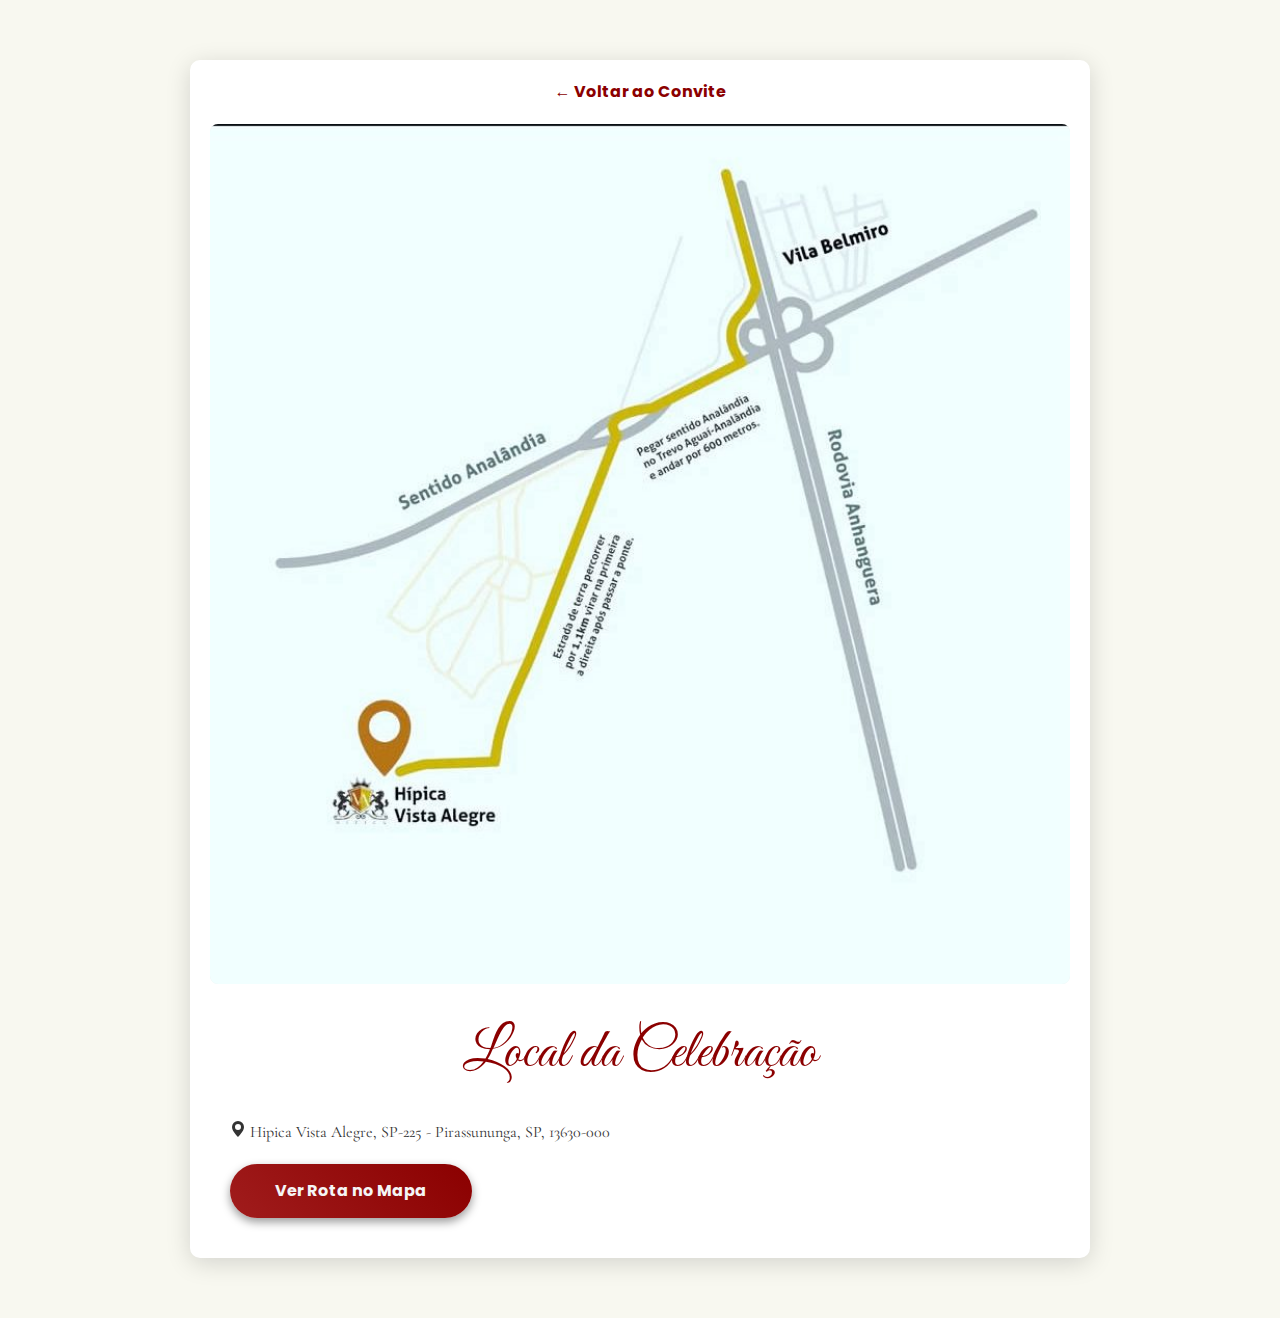
<file: local.html>
<!DOCTYPE html>
<html lang="pt-BR">
<head>
    <meta charset="UTF-8">
    <meta name="viewport" content="width=device-width, initial-scale=1.0">
    <title>Localização - XV da Livia</title>
    <link rel="stylesheet" href="style.css">
    <link rel="preconnect" href="https://fonts.googleapis.com">
    <link rel="preconnect" href="https://fonts.gstatic.com" crossorigin>
    <link href="https://fonts.googleapis.com/css2?family=Cormorant+Garamond:wght@400;700&family=Great+Vibes&family=Poppins:wght@300;500&display=swap" rel="stylesheet">
</head>
<body class="location-page-body">

<div class="location-container">
    <a href="index.html" class="back-button">← Voltar ao Convite</a>
    
    <img src="./img/local rota.jpeg" alt="Mapa para o local do evento" class="location-page-image">

    <div class="location-details-box">
        <h1>Local da Celebração</h1>
        <p class="address">
            <svg xmlns="http://www.w3.org/2000/svg" width="16" height="16" fill="currentColor" class="bi bi-geo-alt-fill" viewBox="0 0 16 16">
                <path d="M8 16s6-5.686 6-10A6 6 0 0 0 2 6c0 4.314 6 10 6 10zm0-7a3 3 0 1 1 0-6 3 3 0 0 1 0 6z"/>
            </svg>
            Hipica Vista Alegre, SP-225 - Pirassununga, SP, 13630-000
        </p>
        <a href="https://maps.apple.com/place?address=Pirassununga%20-%20SP,%2013633-706,%20Brasil&coordinate=-22.056537,-47.459839&name=H%C3%ADpica%20Vista%20Alegre&place-id=IC000320C0A976D69&map=explore" class="confirm-button" target="_blank">
            Ver Rota no Mapa
        </a>
    </div>
</div>

</body>
</html>
</file>
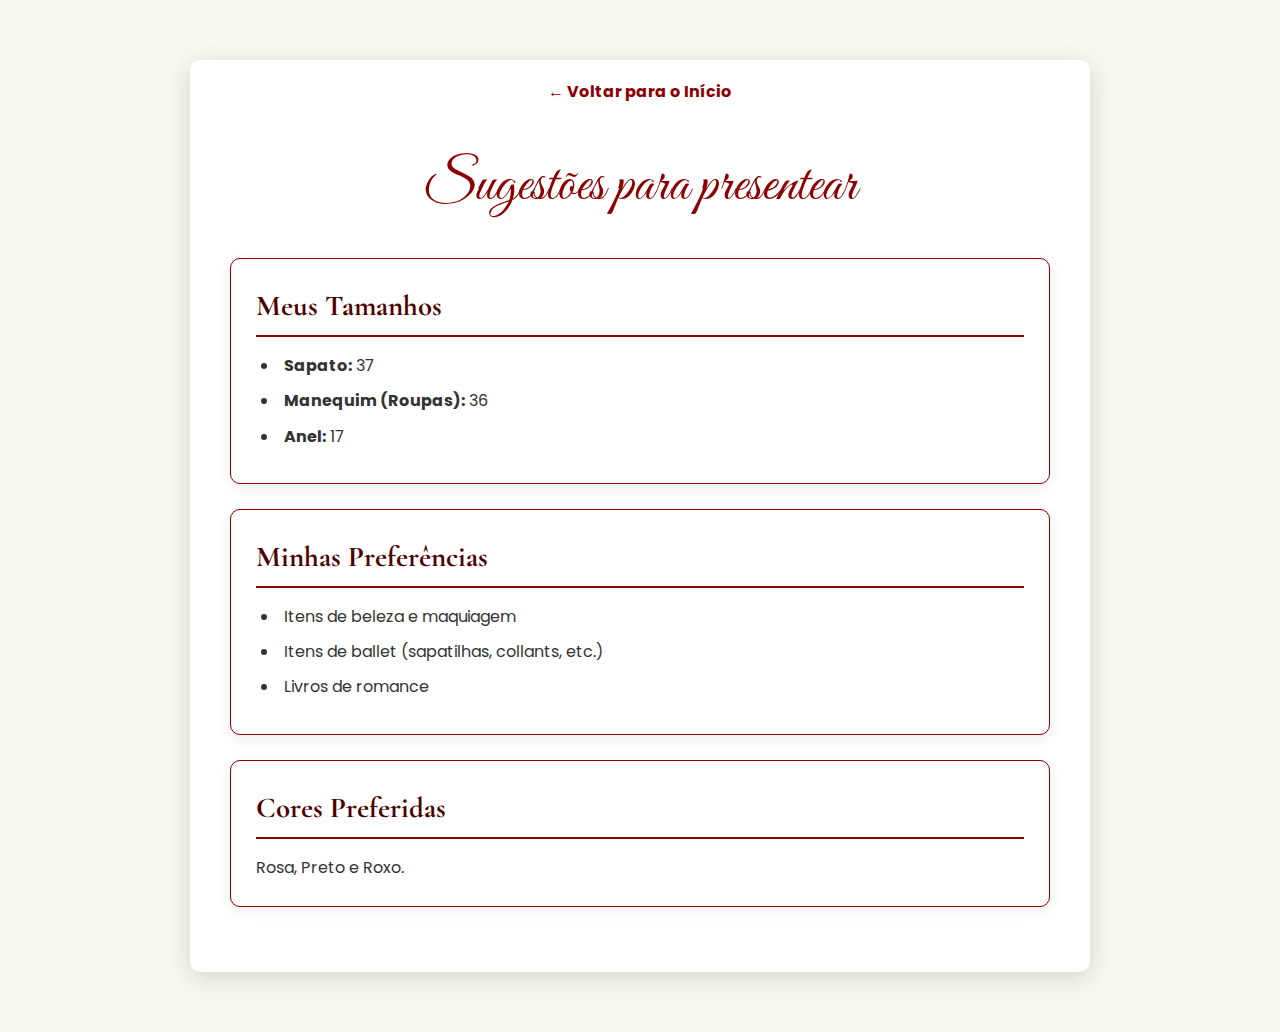
<file: presentes.html>
<!DOCTYPE html>
<html lang="pt-BR">
<head>
    <meta charset="UTF-8">
    <meta name="viewport" content="width=device-width, initial-scale=1.0">
    <title>Sugestões - XV da Livia</title>
    <link rel="stylesheet" href="style.css">
    <link rel="preconnect" href="https://fonts.googleapis.com">
    <link rel="preconnect" href="https://fonts.gstatic.com" crossorigin>
    <link href="https://fonts.googleapis.com/css2?family=Cormorant+Garamond:wght@400;700&family=Great+Vibes&family=Poppins:wght@300;500&display=swap" rel="stylesheet">
</head>
<body class="location-page-body">

    <div class="location-container">
        <a href="index.html#event-info" class="back-button">← Voltar para o Início</a>
        
        <div class="location-details-box">
            <h1>Sugestões para presentear</h1>
            <p class="suggestion-intro"></p>

            <div class="suggestion-category-box">
                <h2>Meus Tamanhos</h2>
                <ul>
                    <li><strong>Sapato:</strong> 37</li>
                    <li><strong>Manequim (Roupas):</strong> 36</li>
                    <li><strong>Anel:</strong> 17</li>
                </ul>
            </div>

            <div class="suggestion-category-box">
                <h2>Minhas Preferências</h2>
                <ul>
                    <li>Itens de beleza e maquiagem</li>
                    <li>Itens de ballet (sapatilhas, collants, etc.)</li>
                    <li>Livros de romance</li>
                </ul>
            </div>

            <div class="suggestion-category-box">
                <h2>Cores Preferidas</h2>
                <p>Rosa, Preto e Roxo.</p>
            </div>
        </div>
    </div>

</body>
</html>
</file>
<file: style.css>
/* ========================== */
/* CONFIGURAÇÕES GLOBAIS */
/* ========================== */
:root {
    --vermelho-escuro: #4d0000;
    --vermelho-principal: #8B0000;
    --vermelho-claro-hover: #a01c1c;
    --texto-claro: #f5f5f5;
    --texto-escuro: #333333;
    --texto-dourado-suave: #d4af37;
    --fundo-overlay: rgba(30, 0, 0, 0.6);
    --fundo-off-white: #f8f8f0;
    --fundo-box-claro: rgba(255, 255, 255, 0.85);
    --transition-default: 0.3s ease-in-out;
}

* {
    box-sizing: border-box;
    margin: 0;
    padding: 0;
}

body {
    font-family: 'Cormorant Garamond', serif;
    background-color: var(--fundo-off-white);
    color: var(--texto-escuro);
    text-align: center;
    line-height: 1.5;
}

/* ========================== */
/* HEADER & NAVEGAÇÃO */
/* ========================== */
header {
    position: fixed;
    top: 0;
    left: 0;
    width: 100%;
    z-index: 1000;
    display: flex;
    justify-content: space-between;
    align-items: center;
    padding: 0; /* sem padding para o gradiente cobrir toda a largura */
    background: linear-gradient(to bottom, rgba(0,0,0,0.5), transparent);
    background-size: cover; /* garante que o gradiente ocupe toda a largura */
    transition: all 0.4s ease;
    box-sizing: border-box;
}

/* Agora adicione padding interno apenas nos filhos */
header .logo-container, header nav {
    padding: 15px 5%;
}

.logo-container {
    width: 50px;
    height: 50px;
    background-image: url('./img/apple.png');
    background-size: contain;
    background-repeat: no-repeat;
    background-position: center;
    cursor: pointer;
    z-index: 2001; /* Garante que o logo fique acima do menu mobile */
}

/* MENU MOBILE (três barrinhas) */
.menu-icon {
    display: none; /* Escondido por padrão em telas grandes */
    flex-direction: column;
    justify-content: space-between;
    width: 28px;
    height: 20px;
    cursor: pointer;
    z-index: 2000;
}

.menu-icon span {
    display: block;
    height: 3px;
    width: 100%;
    background: #fff;
    border-radius: 2px;
    transition: all var(--transition-default);
}

.menu-icon.active span:nth-child(1) {
    transform: rotate(45deg) translate(5px, 5px);
}

.menu-icon.active span:nth-child(2) {
    opacity: 0;
}

.menu-icon.active span:nth-child(3) {
    transform: rotate(-45deg) translate(5px, -5px);
}

/* LINKS DE NAVEGAÇÃO */
.nav-links {
    list-style: none;
    display: flex;
    gap: 30px;
}

.nav-links li a {
    text-decoration: none;
    color: var(--texto-claro);
    font-family: 'Poppins', sans-serif;
    font-weight: 500;
    transition: color var(--transition-default);
}

.nav-links li a:hover {
    color: var(--texto-dourado-suave);
}

/* ========================== */
/* HERO (INÍCIO) */
/* ========================== */
.hero {
    height: 100vh;
    display: flex;
    justify-content: center;
    align-items: center;
    color: var(--texto-claro);
    background-image: linear-gradient(var(--fundo-overlay), var(--fundo-overlay)), url('./img/foto livia deitada.png');
    background-size: cover;
    background-position: center 20%;
    background-repeat: no-repeat;
    background-attachment: fixed;
    box-shadow: inset 0 0 150px rgba(0,0,0,0.5);
}

.hero-content {
    animation: fadeIn 2s ease-in-out;
}

.hero h1 {
    font-family: 'Great Vibes', cursive;
    font-size: 9rem;
    font-weight: normal;
    color: var(--texto-dourado-suave);
    margin: -10px 0;
    line-height: 1;
    text-shadow: 3px 3px 8px rgba(0,0,0,0.8);
}

.hero .intro-text, .hero .sub-text {
    font-family: 'Poppins', sans-serif;
    font-size: 1.5rem;
    text-shadow: 2px 2px 4px rgba(0,0,0,0.7);
}

/* CONTAGEM REGRESSIVA */
#countdown {
    display: flex;
    justify-content: center;
    gap: 20px;
    margin-top: 40px;
    text-shadow: 2px 2px 5px rgba(0,0,0,0.7);
}

.timer-box {
    background: rgba(0,0,0,0.3);
    padding: 15px;
    border-radius: 10px;
    border: 1px solid rgba(212, 175, 55, 0.4);
    min-width: 90px;
    backdrop-filter: blur(3px);
}

.timer-box span {
    font-family: 'Cormorant Garamond', serif;
    font-size: 3rem;
    font-weight: 700;
}

.timer-box small {
    font-size: 0.8rem;
    color: var(--texto-dourado-suave);
    text-transform: uppercase;
}

/* ========================== */
/* SEÇÕES DE INFORMAÇÃO */
/* ========================== */
.event-info {
    padding: 80px 20px;
    display: flex;
    flex-wrap: wrap;
    justify-content: center;
    gap: 40px;
    scroll-margin-top: 100px;
}

.info-box {
    max-width: 450px;
    width: 100%;
    padding: 30px;
    border: 1px solid var(--vermelho-principal);
    border-radius: 10px;
    background-color: var(--fundo-box-claro);
    box-shadow: 0 4px 20px rgba(0,0,0,0.1);
    display: flex;
    flex-direction: column;
    align-items: center;
}

.info-box h2 {
    font-family: 'Great Vibes', cursive;
    font-size: 3rem;
    color: var(--vermelho-principal);
    margin-top: 10px;
    font-weight: normal;
}

.info-box p {
    font-family: 'Poppins', sans-serif;
    font-size: 1rem;
    line-height: 1.6;
}

.info-box .address {
    font-weight: 500;
    display: flex;
    align-items: center;
    gap: 8px;
}

.warning-box h2 {
    font-family: 'Poppins', sans-serif;
    font-size: 1.5rem;
}

.dual-box-container {
    display: flex;
    justify-content: center;
    flex-wrap: wrap;
    gap: 40px;
    width: 100%;
}

.image-placeholder {
    width: 100%;
    height: 220px;
    border-radius: 8px;
    overflow: hidden;
    margin-bottom: 25px;
}

.info-image {
    width: 100%;
    height: 100%;
    object-fit: cover;
    object-position: 50% 12%;
}

/* BOTÕES */
.confirm-button, .map-button {
    display: inline-block;
    font-family: 'Poppins', sans-serif;
    font-weight: bold;
    border-radius: 50px;
    transition: all var(--transition-default);
    text-decoration: none;
    margin-top: 20px;
}

.confirm-button {
    padding: 15px 45px;
    background: linear-gradient(45deg, var(--vermelho-claro-hover), var(--vermelho-principal));
    color: var(--texto-claro);
    box-shadow: 0 4px 10px rgba(0,0,0,0.4);
}

.confirm-button:hover {
    transform: scale(1.05) translateY(-3px);
    box-shadow: 0 8px 20px rgba(0,0,0,0.5);
}

.map-button {
    padding: 15px 45px;
    background: linear-gradient(45deg, var(--vermelho-claro-hover), var(--vermelho-principal));
    color: var(--texto-claro);
    box-shadow: 0 4px 10px rgba(0,0,0,0.4);
}

.map-button:hover {
    transform: scale(1.05) translateY(-3px);
    box-shadow: 0 8px 20px rgba(0,0,0,0.5);
}

/* ========================== */
/* FOOTER */
/* ========================== */
footer {
    padding: 30px;
    background-color: var(--vermelho-escuro);
    color: var(--texto-claro);
    font-style: italic;
}

/* ======================================= */
/* PÁGINA DE LOCALIZAÇÃO & SUGESTÕES */
/* ======================================= */
.location-page-body {
    padding: 20px;
}

.location-container {
    max-width: 900px;
    margin: 40px auto;
    background-color: white;
    padding: 20px;
    border-radius: 10px;
    box-shadow: 0 5px 25px rgba(0,0,0,0.15);
}

.back-button {
    display: inline-block;
    margin-bottom: 20px;
    font-family: 'Poppins', sans-serif;
    color: var(--vermelho-principal);
    text-decoration: none;
    font-weight: bold;
}

.location-page-image {
    width: 100%;
    height: auto;
    object-fit: contain;
    border-radius: 8px;
    background-color: #f0f0f0;
}

.location-details-box {
    padding: 20px;
    text-align: left; /* Alinha texto à esquerda para listas */
}

.location-details-box h1 {
    font-family: 'Great Vibes', cursive;
    font-size: 3.5rem;
    font-weight: normal;
    color: var(--vermelho-principal);
    text-align: center;
    margin-bottom: 25px;
}

/* === NOVOS ESTILOS PÁGINA DE PRESENTES === */
.suggestion-intro {
    font-family: 'Poppins', sans-serif;
    font-size: 1.1rem;
    text-align: center;
    margin-bottom: 30px;
    line-height: 1.6;
}

.suggestion-category-box {
    background-color: var(--fundo-box-claro);
    border: 1px solid var(--vermelho-principal);
    border-radius: 10px;
    padding: 25px;
    margin-bottom: 25px;
    box-shadow: 0 4px 15px rgba(0,0,0,0.08);
}

.suggestion-category-box h2 {
    font-family: 'Cormorant Garamond', serif;
    font-weight: 700;
    font-size: 1.8rem;
    color: var(--vermelho-escuro);
    border-bottom: 2px solid var(--vermelho-principal);
    padding-bottom: 8px;
    margin-bottom: 15px;
}

.suggestion-category-box p,
.suggestion-category-box ul {
    font-family: 'Poppins', sans-serif;
    font-size: 1rem;
    line-height: 1.7;
}

.suggestion-category-box ul {
    list-style-position: inside;
    padding-left: 5px;
}

.suggestion-category-box ul li {
    margin-bottom: 8px;
}
/* === FIM DOS NOVOS ESTILOS === */


/* ==================================================================== */
/* ========================== RESPONSIVIDADE ========================== */
/* ==================================================================== */

/* Para tablets e celulares (telas com até 768px de largura) */
@media (max-width: 768px) {

    /* ========================== HEADER E MENU MOBILE ========================== */
    .menu-icon {
        display: flex; /* Mostra o ícone do menu hamburguer */
    }

    .nav-links {
        display: none; /* Esconde os links por padrão */
        position: fixed;
        top: 0;
        left: 0;
        width: 100%;
        height: 100vh;
        flex-direction: column;
        justify-content: center;
        align-items: center;
        background-color: rgba(30, 0, 0, 0.95); /* Fundo escuro para o menu aberto */
        backdrop-filter: blur(5px);
        gap: 40px;
        transform: translateY(-100%);
        transition: transform 0.4s ease-in-out;
    }

    .nav-links.active {
        display: flex; /* Mostra os links quando o menu está ativo */
        transform: translateY(0);
    }
    
    .nav-links li a {
        font-size: 1.5rem; /* Aumenta a fonte dos links no menu mobile */
    }

    /* ========================== HERO (INÍCIO) - NOVA FOTO ========================== */
   main.hero {
    /* Código com a imagem maior e centralizada */
    background-image:  url('./img/rosto.jpg');
    
    background-size: cover; /* <-- MUDANÇA PRINCIPAL AQUI */
    background-position: center; /* <-- E AQUI */
    background-repeat: no-repeat;
    background-attachment: scroll;
}
    .hero-content {
        padding: 0 15px; /* Adiciona um respiro nas laterais */
        margin-top: 35vh;
    }

    .hero h1 {
        font-size: 6rem; /* Reduz o tamanho do nome */
    }

    .hero .intro-text, .hero .sub-text {
        font-size: 1.2rem; /* Reduz o tamanho dos textos de apoio */
    }

    /* ========================== CONTAGEM REGRESSIVA ========================== */
    #countdown {
        gap: 10px; /* Diminui o espaço entre as caixas */
        flex-wrap: wrap; /* Permite quebrar a linha se necessário */
    }

    .timer-box {
        min-width: 75px; /* Diminui o tamanho das caixas */
        padding: 10px;
    }

    .timer-box span {
        font-size: 2.2rem; /* Diminui o tamanho dos números */
    }
    
    .timer-box small {
        font-size: 0.7rem;
    }

    /* ========================== SEÇÕES DE INFORMAÇÃO ========================== */
    .event-info {
        padding: 60px 15px; /* Reduz o padding geral */
        gap: 30px;
    }

    .info-box {
        padding: 25px; /* Reduz o padding interno das caixas */
    }

    .info-box h2 {
        font-size: 2.5rem; /* Diminui a fonte dos títulos */
    }
    
    .warning-box h2 {
        font-size: 1.3rem;
    }

    .image-placeholder {
        height: 180px; /* Diminui a altura da imagem */
    }
    
    .confirm-button, .map-button {
        padding: 12px 35px; /* Reduz o tamanho dos botões */
        font-size: 0.9rem;
    }

    /* ========================== PÁGINA DE LOCALIZAÇÃO & PRESENTES ========================== */
    .location-container {
        margin: 20px auto;
        padding: 15px;
    }

    .location-details-box h1 {
        font-size: 2.5rem; /* Diminui o título da página de local/presentes */
    }

    .suggestion-intro {
        font-size: 1rem;
    }

    .suggestion-category-box {
        padding: 20px;
    }

    .suggestion-category-box h2 {
        font-size: 1.5rem;
    }
}
</file>
